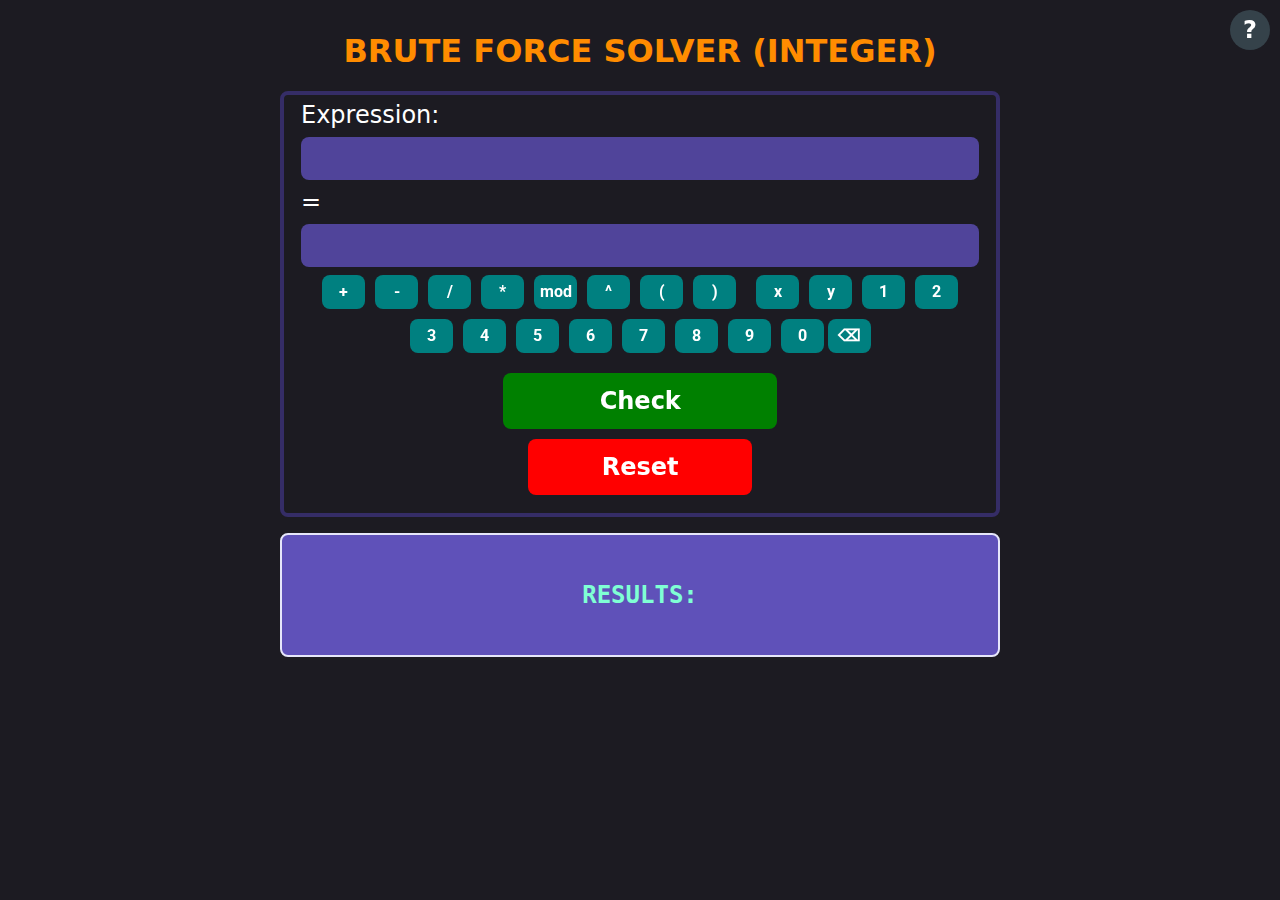
<file: index.html>
<!DOCTYPE html>
<html lang="en">
  <head>
    <meta charset="UTF-8" />
    <meta name="viewport" content="width=device-width, initial-scale=1.0" />
    <title>Brute force solver</title>
    <link rel="stylesheet" href="styles.css" />
    <style>
      @import url('https://fonts.googleapis.com/css2?family=Roboto:ital,wght@0,100;0,300;0,400;0,500;0,700;0,900;1,100;1,300;1,400;1,500;1,700;1,900&display=swap');
      /* Style for the Guide Button */
.guide-btn {
  position: fixed;
  top: 10px;
  right: 10px;
  background-color: #35424a;
  color: white;
  font-size: 1.5rem;
  border: none;
  border-radius: 50%;
  width: 40px;
  height: 40px;
  text-align: center;
  cursor: pointer;
}

/* Style for the Popup Modal */
.popup {
  display: none; /* Hidden by default */
  position: fixed;
  z-index: 1;
  left: 0;
  top: 0;
  width: 100%;
  height: 100%;
  background-color: rgba(0, 0, 0, 0.5); /* Black background with transparency */
}

/* Popup Content */
.popup-content {
  background-color: #f4f4f4;
  margin: 10% auto; /* 10% from the top and centered */
  padding: 20px;
  border: 1px solid #888;
  width: 70%;
  border-radius: 15px;
  max-height: 70%;
  overflow-y: auto; /* Add vertical scrollbar if content exceeds window height */
}

p, li {
  color: grey;
  font-weight: 300;
  font-family: 'Roboto';
}

h2, h3 {
  color: black;
  font-weight: 500;
  font-family: 'Roboto';
  font-size: larger;
}

/* Close Button */
.close-btn {
  color: #aaa;
  float: right;
  font-size: 28px;
  font-weight: bold;
}

.close-btn:hover,
.close-btn:focus {
  color: black;
  cursor: pointer;
}

    </style>
  </head>
  <body>
    <header>
      <h1>Brute force solver (Integer)</h1>
    </header>
 
    <button id="guide-button" class="guide-btn">?</button>

  <div id="guide-popup" class="popup">
    <div class="popup-content">
      <span class="close-btn">&times;</span>
    <header>
      <h1>User Guide for the Brute Force Solver</h1>
    </header>

    <section>
      <h2>Overview</h2>
      <p>Welcome to the Brute Force Solver! This guide will help you understand how to use our website to find integer pairs that satisfy mathematical equations.</p>
    </section>

    <section>
      <h3>Step 1: Navigate to the Solver Section</h3>
      <p>On the homepage, locate the input section labeled "Expression". This is where you will input your parameters.</p>

      <h3>Step 2: Input the Equation</h3>
      <p>Enter the target value (e.g., 80) in the designated field.</p>

      <h3>Step 3: Set Parameters</h3>
      <ul>
        <li>Select x or y as variables, or both.</li>
        <li>Use the modular arithmetic function, if needed.</li>
      </ul>

      <h3>Step 4: Run the Solver</h3>
      <p>Click the button labeled "Check" to run the solver.</p>

      <h3>Step 5: View Results</h3>
      <p>The solutions will display on the page once processed.</p>
      </section>
    </div>
  </div>

    <main>
      <section>
        <form class="exp__form" onsubmit="check(event)">
          <div class="form__field">
            <label for="exp__input" class="form__label">Expression:</label>
            <input
              id="exp__input"
              type="text"
              class="form__input"
              readonly
              required
            />
            <label for="L.H.S" class="form__label">=</label>
            <input id="L.H.S" type="text" class="form__input" required />
            <menu class="exp__menu">
              <li>
                <button class="exp__btn" onclick="plus()" type="button">
                  +
                </button>
              </li>
              <li>
                <button class="exp__btn" type="button" onclick="minus()">
                  -
                </button>
              </li>
              <li>
                <button class="exp__btn" type="button" onclick="divide()">
                  /
                </button>
              </li>
              <li>
                <button class="exp__btn" type="button" onclick="multiply()">
                  *
                </button>
              </li>
              <li>
                <button class="exp__btn" type="button" onclick="mod()">
                  mod
                </button>
              </li>
              <li>
                <button class="exp__btn" type="button" onclick="exponent()">
                  ^
                </button>
              </li>
              <li>
                <button class="exp__btn" type="button" onclick="brackets_l()">
                  (
                </button>
              </li>
              <li>
                <button class="exp__btn" type="button" onclick="brackets_r()">
                  )
                </button>
              </li>
              <li>
                <!--button class="exp__btn" type="button" onclick="equals()">
                  =
                </button> -->
              </li>
              <li>
                <button class="exp__btn" type="button" onclick="variable_x()">
                  x
                </button>
              </li>
              <li>
                <button class="exp__btn" type="button" onclick="variable_y()">
                  y
                </button>
              </li>
              <li>
                <button class="exp__btn" type="button" onclick="functions['number_1']()">
                  1
                </button>
              </li>

              <li>
                <button class="exp__btn" type="button" onclick="functions['number_2']()">
                  2
                </button>
              </li>
              <li>
                <button class="exp__btn" type="button" onclick="functions['number_3']()">
                  3
                </button>
              </li>
              <li>
                <button class="exp__btn" type="button" onclick="functions['number_4']()">
                  4
                </button>
              </li>
              <li>
                <button class="exp__btn" type="button" onclick="functions['number_5']()">
                  5
                </button>
              </li>
              <li>
                <button class="exp__btn" type="button" onclick="functions['number_6']()">6</button>
              </li>

              <li>
                <button class="exp__btn" type="button" onclick="functions['number_7']()">
                  7
                </button>
              </li>
              <li>
                <button class="exp__btn" type="button" onclick="functions['number_8']()">
                  8
                </button>
              </li> 
              <li>
                <button class="exp__btn" type="button" onclick="functions['number_9']()">
                  9
                </button>
              </li>
              <li>
                <button class="exp__btn" type="button" onclick="functions['number_0']()">
                  0
                </button>
                <button class="exp__btn" type="button" onclick=" back() ">
                  ⌫
                </button>
              </li>
            </menu>
          <div class="button-container">
          <button class="exp__form__submit-btn">Check</button>
          <button class="exp__form__reset-btn" onclick="reset()">Reset </button>
          </div>
        </form>
      </section>
      <section>
        
        <div id="output">
          <h1 class="show_result">Results:</h1>
        </div>
      </section>
    </main>
    <script src="test.js"></script>
    <script>
      // Get the popup element and the guide button
      var popup = document.getElementById("guide-popup");
      var btn = document.getElementById("guide-button");
      var closeBtn = document.getElementsByClassName("close-btn")[0];
    
      // When the user clicks the guide button, open the popup
      btn.onclick = function() {
        popup.style.display = "block";
      }
    
      // When the user clicks on the close button (×), close the popup
      closeBtn.onclick = function() {
        popup.style.display = "none";
      }
    
      // When the user clicks anywhere outside the popup, close it
      window.onclick = function(event) {
        if (event.target == popup) {
          popup.style.display = "none";
        }
      }
    </script>
    
    
  </body>
</html>
</file>
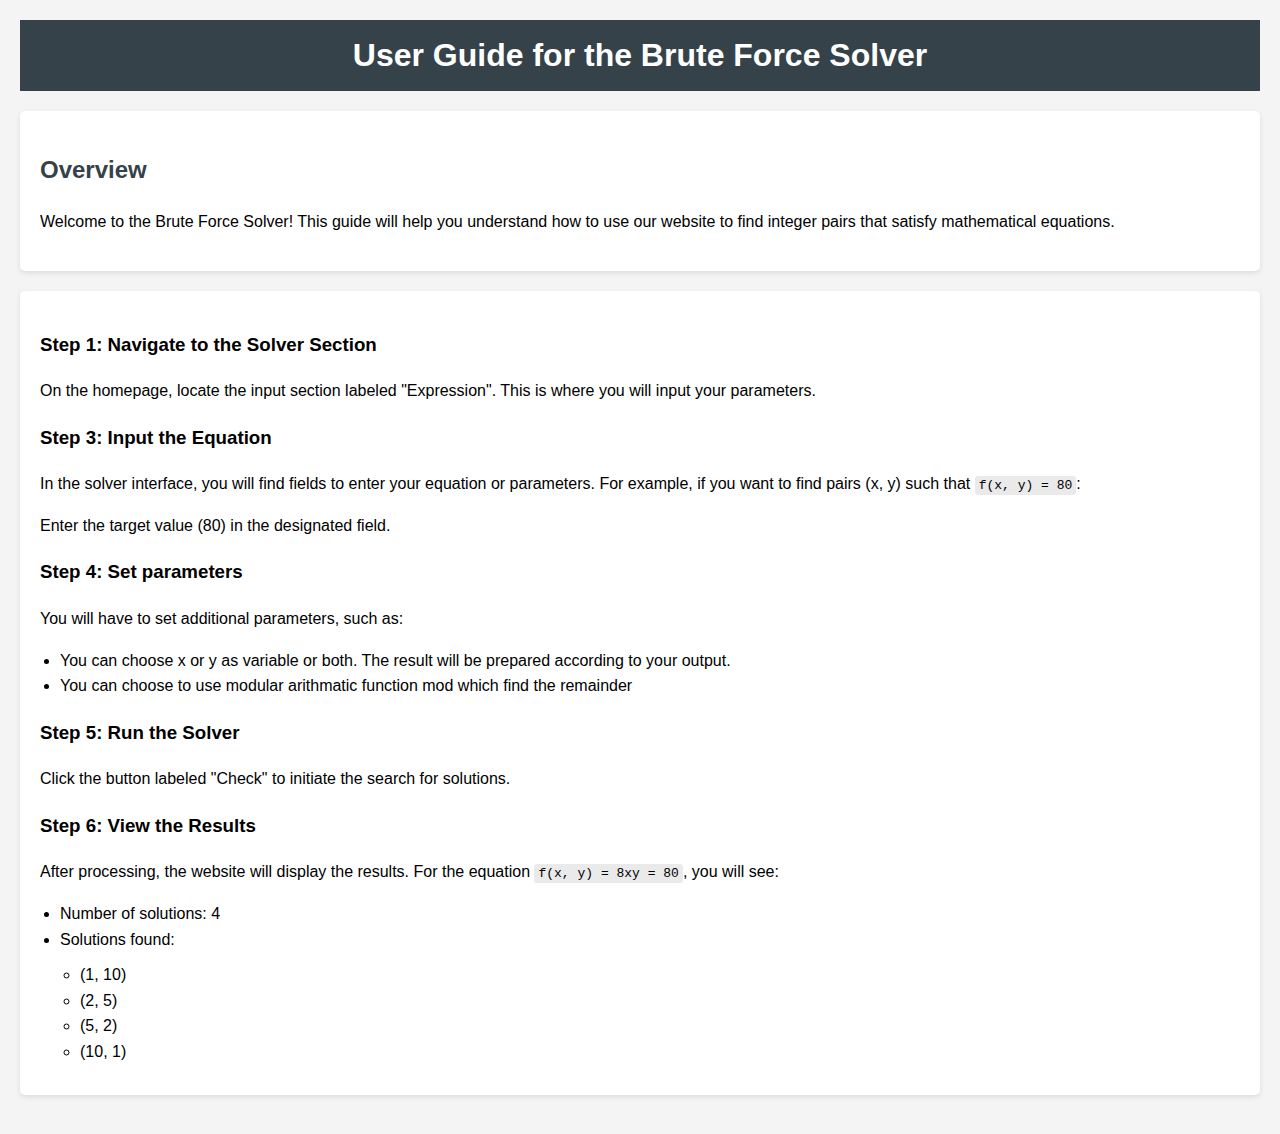
<file: Untitled-1.html>
<!DOCTYPE html>  
<html lang="en">  
<head>  
    <meta charset="UTF-8">  
    <meta name="viewport" content="width=device-width, initial-scale=1.0">  
    <title>User Guide for Brute Force Solver</title>  
    <style>  
        body {  
            font-family: Arial, sans-serif;  
            line-height: 1.6;  
            margin: 0;  
            padding: 20px;  
            background-color: #f4f4f4;  
        }  
        header {  
            background: #35424a;  
            color: #ffffff;  
            padding: 10px 0;  
            text-align: center;  
        }  
        h1 {  
            margin: 0;  
        }  
        h2 {  
            color: #35424a;  
        }  
        section {  
            background: #ffffff;  
            padding: 20px;  
            margin: 20px 0;  
            border-radius: 5px;  
            box-shadow: 0 2px 5px rgba(0, 0, 0, 0.1);  
        }  
        code {  
            background: #eaeaea;  
            padding: 2px 4px;  
            border-radius: 3px;  
        }  
        ul {  
            margin: 10px 0;  
            padding-left: 20px;  
        }  
        footer {  
            text-align: center;  
            margin-top: 20px;  
            font-size: 0.9em;  
            color: #777;  
        }  

        /* Media Query for Mobile Devices */  
        @media (max-width: 600px) {  
            body {  
                padding: 10px;  
            }  
            section {  
                padding: 15px;  
                margin: 10px 0;  
            }  
            h1 {  
                font-size: 1.5em;  
            }  
            h2 {  
                font-size: 1.2em;  
            }  
            footer {  
                font-size: 0.8em;  
            }  
        }  
    </style>  
</head>  
<body>  

<header>  
    <h1>User Guide for the Brute Force Solver</h1>  
</header>  

<section>  
    <h2>Overview</h2>  
    <p>Welcome to the Brute Force Solver! This guide will help you understand how to use our website to find integer pairs that satisfy mathematical equations.</p>  
</section>  


<section>  


    <h3>Step 1: Navigate to the Solver Section</h3>  
    <p>On the homepage, locate the input section labeled "Expression". This is where you will input your parameters.</p>  

    <h3>Step 3: Input the Equation</h3>  
    <p>In the solver interface, you will find fields to enter your equation or parameters. For example, if you want to find pairs (x, y) such that <code>f(x, y) = 80</code>:</p>  
    <p>Enter the target value (80) in the designated field.</p>  

    <h3>Step 4: Set parameters</h3>  
    <p>You will have to set additional parameters, such as:</p>  
    <ul>  
        <li>You can choose x or y as variable or both. The result will be prepared according to your output.</li>  
        <li>You can choose to use modular arithmatic function mod which find the remainder</li>  
    </ul>  

    <h3>Step 5: Run the Solver</h3>  
    <p>Click the button labeled "Check" to initiate the search for solutions.</p>  

    <h3>Step 6: View the Results</h3>  
    <p>After processing, the website will display the results. For the equation <code>f(x, y) = 8xy = 80</code>, you will see:</p>  
    <ul>  
        <li>Number of solutions: 4</li>  
        <li>Solutions found:  
            <ul>  
                <li>(1, 10)</li>  
                <li>(2, 5)</li>  
                <li>(5, 2)</li>  
                <li>(10, 1)</li>  
            </ul>  
        </li>  
    </ul>  


</section>  

  



</body>  
</html>
</file>
<file: styles.css>
:root {
  color-scheme: dark;
}

*,
*::before,
*::after {
  box-sizing: border-box;
  font-family: inherit;
  margin: 0;
  padding: 0;
}

body {
  font-family: system-ui, -apple-system, BlinkMacSystemFont, "Segoe UI", Roboto,
    Oxygen, Ubuntu, Cantarell, "Open Sans", "Helvetica Neue", sans-serif;
  background-color: rgb(28, 27, 34);
  margin: 2rem auto;

  @media (width >= 344px) {
    max-width: 320px;
  }
  @media (width >= 576px) {
    max-width: 540px;
  }
  @media (width >= 768px) {
    max-width: 720px;
  }
}

menu {
  list-style-type: none;
}

button {
  appearance: none;
  border: none;
  background: none;
  user-select: none;
  cursor: pointer;

  --bgc: transparent;
  --cp2: white 0%;
  background-color: color-mix(in srgb, var(--bgc), var(--cp2));
  scale: 1;
  transition: all 0.4s;
  will-change: scale;
  font-weight: bold;
  border-radius: 8px;

  &:hover {
    --cp2: white 20%;
  }

  &:active {
    --cp2: black 20%;
    scale: 0.9;
  }
}

h1 {
  color: darkorange;
  margin: revert;
  /* my style: */
  text-align: center;
  text-transform: uppercase;
}

.exp__form {
  border: 4px solid color-mix(in srgb, slateblue, black 50%);
  border-radius: 8px;
  padding: 6px 17px 2px 17px;
}

.form__field {
  margin-bottom: 1rem;
}

.form__label {
  font-size: 1.5rem;
}

.show_result {
   width: 30%;
   margin:auto 35%;
   font-size: 1.5rem;
   font-weight: 700;
   color: aquamarine;

}
.form__input {
  appearance: none;
  width: 100%;
  padding: 0.5rem;
  margin: 0.5rem 0;
  font-size: inherit;
  background-color: color-mix(in srgb, slateblue, black 25%);
  border: 4px solid transparent;
  border-radius: 8px;

  &:focus {
    outline: 2px solid lavender;
  }
}

.exp__menu {
  max-width: 100%;
  display: flex;
  justify-content: center;
  flex-wrap: wrap;
  gap: 10px;
}

.exp__btn {
  --bgc: teal;
  width: calc(3ch + 1rem);
  height: 4ex;
  font-size: 1rem;
}

.exp__form__submit-btn {
  --bgc: green;
  width: calc(15ch + 1.5rem);
  height: 4ex;
  font-size: 1.5rem;
  margin-top: 20px;
}

#output {
  display: block;
  margin-top: 1rem; 
  padding: 1rem;
  background-color: color-mix(in srgb, slateblue, black 10%);
  border: 2px solid lavender;
  border-radius: 8px;
  white-space: pre-wrap; /* Ensures whitespace is respected for formatted JSON */
  color: white;
  font-family: monospace;
}
.exp__form__reset-btn {
  background-color: red;
  width: calc(12ch + 1.5rem);
  height: 4ex;
  font-size: 1.5rem;
  margin-top: 10px;
}

.button-container {
  display: flex;
  flex-direction: column;
  align-items: center;
}

.show_result {
  size: 30;
}
</file>
